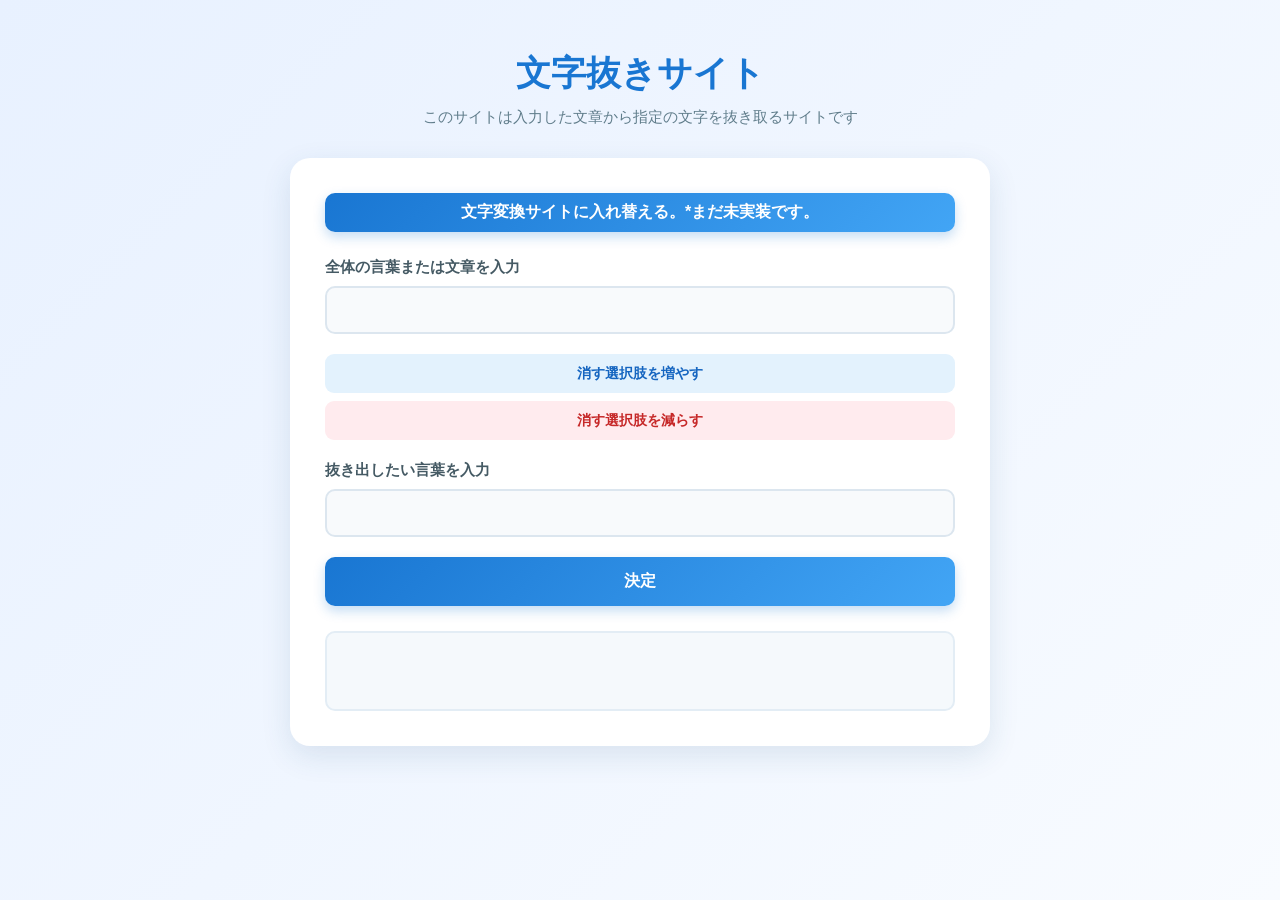
<file: index.html>
﻿<!DOCTYPE html>

<html lang="ja" xmlns="http://www.w3.org/1999/xhtml">
<head>
    <meta charset="utf-8" />
    <link rel="stylesheet" href="StyleSheet1.css">
     <script src="./Script1.js" defer></script>
    <meta name="viewport" content="width=device-width, initial-scale=1.0">
   
    <title></title>
</head>
<body>
    <div class="header">
        <h1 id="title">文字抜きサイト</h1>
        <p id="header_explain">このサイトは入力した文章から指定の文字を抜き取るサイトです</p>
    </div>
    <div class="container">
        <button class="ExchangeBtn">文字変換サイトに入れ替える。*まだ未実装です。</button>
        <label>全体の言葉または文章を入力<input type="text" id="phrase" /></label>
        <button id="increaseButton">消す選択肢を増やす</button>
        <button id="decreaseButton">消す選択肢を減らす</button>
        <label>抜き出したい言葉を入力<input type="text" id="movingInput" /></label>
        <button id="ConfirmButton">決定</button>
        <p id="result"></p>
    </div>
    
</body>
</html>
</file>
<file: StyleSheet1.css>
﻿/* =========================
   全体
========================= */

* {
    margin: 0;
    padding: 0;
    box-sizing: border-box;
}

html {
    font-size: 16px;
    scroll-behavior: smooth;
}

body {
    font-family: system-ui, -apple-system, BlinkMacSystemFont, "Segoe UI", Roboto, sans-serif;
    min-height: 100vh;
    color: #263238;
    background: linear-gradient(135deg, #e8f1ff, #f8fbff);
    display: flex;
    flex-direction: column;
    align-items: center;
    padding: 50px 20px;
}


/* =========================
   ヘッダー
========================= */

.header {
    width: 100%;
    max-width: 700px;
    text-align: center;
    margin-bottom: 30px;
}

#title {
    font-size: 2.2rem;
    font-weight: 700;
    color: #1976d2;
    margin-bottom: 10px;
}

#header_explain {
    color: #607d8b;
    font-size: 0.95rem;
}


/* =========================
   メインコンテナ
========================= */

.container {
    width: 100%;
    max-width: 700px;
    background-color: #ffffff;
    padding: 35px;
    border-radius: 20px;
    box-shadow: 0 10px 30px rgba(33, 80, 120, 0.12);
    display: flex;
    flex-direction: column;
    align-items: stretch;
}


    /* =========================
   ラベル
========================= */

    .container label {
        display: flex;
        flex-direction: column;
        gap: 8px;
        font-size: 0.95rem;
        font-weight: 600;
        color: #455a64;
        margin-bottom: 20px;
    }


    /* =========================
   入力欄
========================= */

    .container input {
        width: 100%;
        padding: 13px 15px;
        font-size: 1rem;
        color: #263238;
        background-color: #f8fafc;
        border: 2px solid #dce6ef;
        border-radius: 10px;
        outline: none;
        transition: border-color 0.2s, box-shadow 0.2s, background-color 0.2s;
    }


        /* 入力欄をクリックしたとき */

        .container input:focus {
            background-color: #ffffff;
            border-color: #42a5f5;
            box-shadow: 0 0 0 4px rgba(66, 165, 245, 0.15);
        }


/* =========================
   文字変換ボタン
========================= */
.ExchangeBtn {
    width: 100%;
    border: none;
    padding: 9px 20px;
    border-radius: 10px;
    font-size: 1rem;
    font-weight: 700;
    color: #ffffff;
    background: linear-gradient( 135deg, #1976d2, #42a5f5 );
    cursor: pointer;
    box-shadow: 0 5px 12px rgba(25, 118, 210, 0.25);
    transition: transform 0.15s, box-shadow 0.15s, opacity 0.15s;
    margin-bottom: 25px
    }

.ExchangeBtn:hover {
    box-shadow: 0 7px 18px rgba(25, 118, 210, 0.35);
    transform: translateY(-1px);
}

.ExchangeBtn:active {
    transform: translateY(1px);
    box-shadow: 0 3px 8px rgba(25, 118, 210, 0.25);
}


/* =========================
   増減ボタン
========================= */

#increaseButton,
#decreaseButton {
    border: none;
    padding: 10px 15px;
    border-radius: 9px;
    font-size: 0.9rem;
    font-weight: 600;
    cursor: pointer;
    transition: background-color 0.2s, transform 0.1s;
}


/* 増やす */

#increaseButton {
    color: #1565c0;
    background-color: #e3f2fd;
    margin-bottom: 8px;
}

    #increaseButton:hover {
        background-color: #bbdefb;
    }


/* 減らす */

#decreaseButton {
    color: #c62828;
    background-color: #ffebee;
    margin-bottom: 20px;
}

    #decreaseButton:hover {
        background-color: #ffcdd2;
    }


    /* ボタンを押した瞬間 */

    #increaseButton:active,
    #decreaseButton:active {
        transform: scale(0.98);
    }


/* =========================
   決定ボタン
========================= */

#ConfirmButton {
    width: 100%;
    border: none;
    padding: 14px 20px;
    border-radius: 10px;
    font-size: 1rem;
    font-weight: 700;
    color: #ffffff;
    background: linear-gradient( 135deg, #1976d2, #42a5f5 );
    cursor: pointer;
    box-shadow: 0 5px 12px rgba(25, 118, 210, 0.25);
    transition: transform 0.15s, box-shadow 0.15s, opacity 0.15s;
    margin-bottom: 25px;
}

    #ConfirmButton:hover {
        box-shadow: 0 7px 18px rgba(25, 118, 210, 0.35);
        transform: translateY(-1px);
    }

    #ConfirmButton:active {
        transform: translateY(1px);
        box-shadow: 0 3px 8px rgba(25, 118, 210, 0.25);
    }


/* =========================
   結果
========================= */

#result {
    min-height: 80px;
    padding: 18px;
    background-color: #f5f9fc;
    border: 2px solid #e3edf5;
    border-radius: 10px;
    color: #263238;
    font-size: 1.05rem;
    white-space: pre-wrap;
    word-break: break-word;
}


/* =========================
   スマートフォン対応
========================= */

@media (max-width: 600px) {

    body {
        padding: 30px 15px;
    }

    #title {
        font-size: 1.8rem;
    }

    #header_explain {
        font-size: 0.9rem;
    }

    .container {
        padding: 25px 20px;
        border-radius: 16px;
    }
}
</file>
